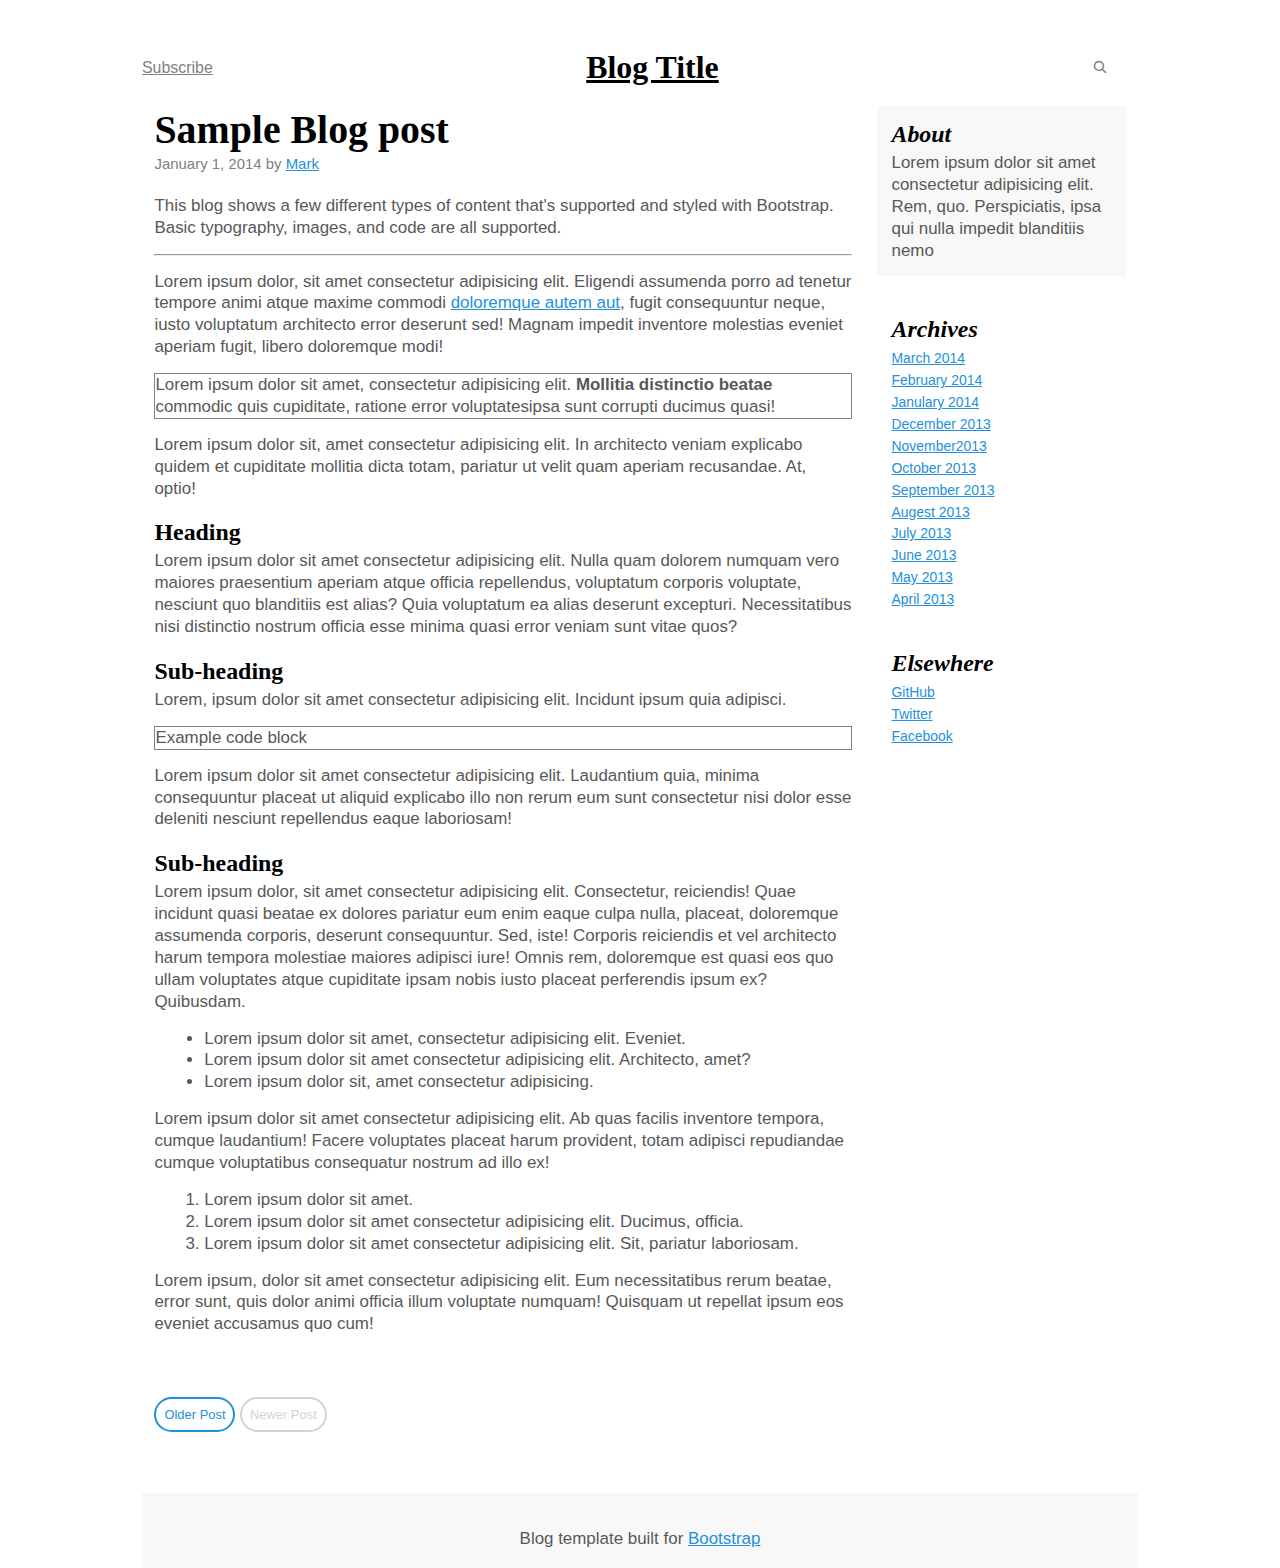
<file: detailed_page/index.html>
<!DOCTYPE html>
<html lang="en">

<head>
    <meta charset="UTF-8">
    <meta http-equiv="X-UA-Compatible" content="IE=edge">
    <meta name="viewport" content="width=device-width, initial-scale=1.0">
    <title>Blog Post</title>

    <link rel="stylesheet" href="../utilities/iconfont/iconfont.css">

    <link rel="stylesheet" href="../utilities/css/reset.css">
    <link rel="stylesheet" href="../utilities/css/header.css">
    <link rel="stylesheet" href="./css/content.css">
    <link rel="stylesheet" href="./css/aside.css">
    <link rel="stylesheet" href="../utilities/css/footer.css">
    <link rel="stylesheet" href="./css/responsive.css">

</head>

<body>
    <!-- Header -->
    <header class="blog-header">
        <div class="blog-header-row">

            <div class="blog-header-subscribe__link">
                <a href="#">Subscribe</a>
            </div>

            <div class="blog-header-title__h1">
                <h1>Blog Title</h1>
            </div>

            <div class="blog-header-search__span">
                <span class="iconfont icon-search"></span>
            </div>
        </div>
    </header>

    <!-- Content & Sharing -->
    <section class="post-container">

        <div class="post-row">

            <div class="post-item">
                <article class="post-details">

                    <div class="post-title-date">
                        <h1 class="post-title">Sample Blog post</h1>
                        <p class="post-date">January 1, 2014 by <a href="#">Mark</a></p>
                    </div>

                    <div class="post-abstract">
                        <p>
                            This blog shows a few different types of content that's supported and styled with Bootstrap.
                            Basic typography, images, and code are all supported.
                        </p>

                        <hr>

                        <p>
                            Lorem ipsum dolor, sit amet consectetur adipisicing elit. Eligendi assumenda porro ad
                            tenetur tempore animi atque maxime commodi <a href=""> doloremque autem aut</a>, fugit
                            consequuntur neque,
                            iusto voluptatum architecto error deserunt sed!
                            Magnam impedit inventore molestias eveniet aperiam fugit, libero doloremque modi!
                        </p>

                        <p class="add-border">
                            Lorem ipsum dolor sit amet, consectetur adipisicing elit. <strong>Mollitia distinctio
                                beatae</strong> commodic quis cupiditate, ratione error voluptatesipsa sunt corrupti
                            ducimus quasi!
                        </p>

                        <p>
                            Lorem ipsum dolor sit, amet consectetur adipisicing elit. In architecto veniam explicabo
                            quidem et cupiditate mollitia dicta totam, pariatur ut velit quam
                            aperiam recusandae. At, optio!
                        </p>

                    </div>

                    <div class="post-heading">
                        <h2>Heading</h2>
                        <p>
                            Lorem ipsum dolor sit amet consectetur adipisicing elit. Nulla quam dolorem numquam vero
                            maiores praesentium aperiam atque officia repellendus, voluptatum
                            corporis voluptate, nesciunt quo blanditiis est alias?
                            Quia voluptatum ea alias deserunt excepturi. Necessitatibus nisi distinctio nostrum officia
                            esse minima quasi error veniam sunt vitae quos?
                        </p>
                    </div>

                    <div class="post-sub-heading-border">
                        <h2>Sub-heading</h2>
                        <p>
                            Lorem, ipsum dolor sit amet consectetur adipisicing elit. Incidunt ipsum quia adipisci.
                        </p>

                        <p class="add-border">
                            Example code block
                        </p>

                        <p>
                            Lorem ipsum dolor sit amet consectetur adipisicing elit. Laudantium quia, minima
                            consequuntur placeat ut aliquid explicabo illo non rerum eum sunt consectetur nisi dolor
                            esse deleniti nesciunt repellendus eaque laboriosam!
                        </p>
                    </div>

                    <div class="post-sub-heading-list">
                        <h2>Sub-heading</h2>
                        <p>
                            Lorem ipsum dolor, sit amet consectetur adipisicing elit. Consectetur, reiciendis! Quae
                            incidunt quasi beatae ex dolores pariatur eum enim eaque culpa nulla, placeat, doloremque
                            assumenda corporis, deserunt consequuntur. Sed, iste!
                            Corporis reiciendis et vel architecto harum tempora molestiae maiores adipisci iure! Omnis
                            rem, doloremque est quasi eos quo ullam voluptates atque cupiditate ipsam nobis iusto
                            placeat perferendis ipsum ex? Quibusdam.
                        </p>

                        <ul>
                            <li>Lorem ipsum dolor sit amet, consectetur adipisicing elit. Eveniet.</li>
                            <li>Lorem ipsum dolor sit amet consectetur adipisicing elit. Architecto, amet?</li>
                            <li>Lorem ipsum dolor sit, amet consectetur adipisicing.</li>
                        </ul>

                        <p>
                            Lorem ipsum dolor sit amet consectetur adipisicing elit. Ab quas facilis inventore tempora,
                            cumque laudantium! Facere voluptates placeat harum provident, totam adipisci repudiandae
                            cumque voluptatibus consequatur nostrum ad illo ex!
                        </p>

                        <ol>
                            <li>Lorem ipsum dolor sit amet.</li>
                            <li>Lorem ipsum dolor sit amet consectetur adipisicing elit. Ducimus, officia.</li>
                            <li>Lorem ipsum dolor sit amet consectetur adipisicing elit. Sit, pariatur laboriosam.</li>
                        </ol>

                        <p>
                            Lorem ipsum, dolor sit amet consectetur adipisicing elit. Eum necessitatibus rerum beatae,
                            error sunt, quis dolor animi officia illum voluptate numquam! Quisquam ut repellat ipsum eos
                            eveniet accusamus quo cum!
                        </p>
                    </div>

                    <div class="post-tags">
                        <span class="post-tag post-tag-active">Older Post</span>
                        <span class="post-tag">Newer Post</span>
                    </div>


                    
                </article>
            </div>

            <div class="post-item">
                <aside class="post-sharing">
                    <div class="sharing-about">
                        <h2 class="sharing-about-head sharing-head"><em>About</em></h3>
                        <p>
                            Lorem ipsum dolor sit amet consectetur adipisicing elit. Rem, quo. Perspiciatis, ipsa qui
                            nulla impedit blanditiis nemo
                        </p>
                    </div>

                    <div class="sharing-archives">
                        <h2 class="sharing-about-head sharing-head"><em>Archives</em></h3>
                        <ul>
                            <li><a href="#">March 2014</a></li>
                            <li><a href="#">February 2014</a></li>
                            <li><a href="#">Janulary 2014</a></li>
                            <li><a href="#">December 2013</a></li>
                            <li><a href="#">November2013</a></li>
                            <li><a href="#">October 2013</a></li>
                            <li><a href="#">September 2013</a></li>
                            <li><a href="#">Augest 2013</a></li>
                            <li><a href="#">July 2013</a></li>
                            <li><a href="#">June 2013</a></li>
                            <li><a href="#">May 2013</a></li>
                            <li><a href="#">April 2013</a></li>
                        </ul>
                    </div>

                    <div class="sharing-elsewhere">
                        <h2 class="sharing-about-head sharing-head"><em>Elsewhere</em></h3>
                        <ul>
                            <li><a href="#">GitHub</a></li>
                            <li><a href="#">Twitter</a></li>
                            <li><a href="#">Facebook</a></li>
                        </ul>
                    </div>
                </aside>
            </div>
        </div>
    </section>

    <!-- Footer -->
    <footer class="blog-footer">
        <p>Blog template built for <a href="#">Bootstrap</a></p>
    </footer>

</body>

</html>
</file>
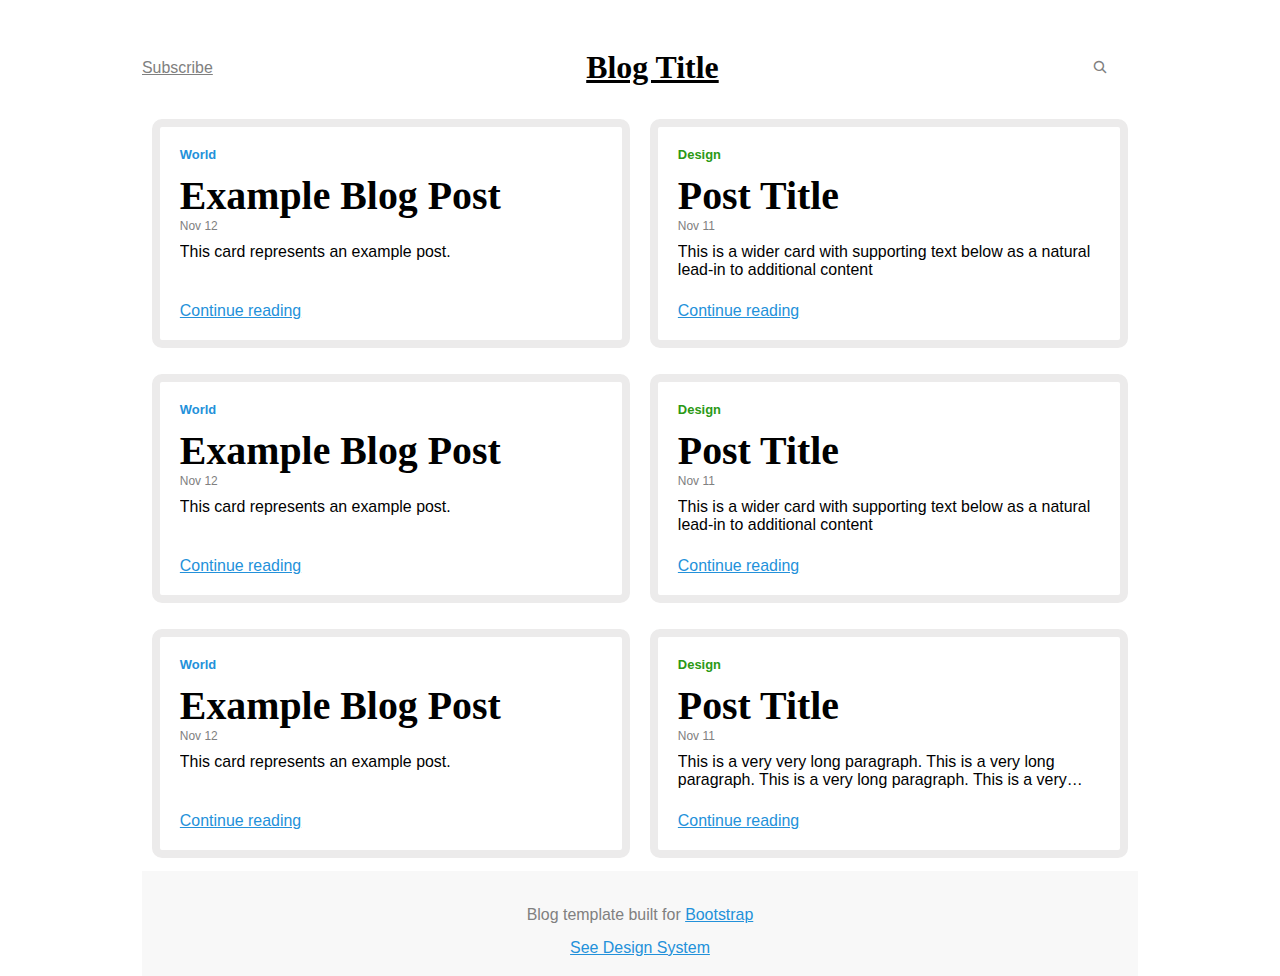
<file: main_page/index.html>
<!DOCTYPE html>
<html lang="en">

<head>
    <meta charset="UTF-8">
    <meta http-equiv="X-UA-Compatible" content="IE=edge">
    <meta name="viewport" content="width=device-width, initial-scale=1.0">
    <title>My Blog</title>

    <link rel="stylesheet" href="../utilities/iconfont/iconfont.css">

    <link rel="stylesheet" href="../utilities/css/reset.css">
    <link rel="stylesheet" href="../utilities/css/header.css">
    <link rel="stylesheet" href="./css/section.css">
    <link rel="stylesheet" href="../utilities/css/footer.css">
    <link rel="stylesheet" href="./css/responsive.css">
</head>

<body>
    <!-- Header -->
    <header class="blog-header">
        <div class="blog-header-row">

            <div class="blog-header-subscribe__link">
                <a href="#">Subscribe</a>
            </div>

            <div class="blog-header-title__h1">
                <h1>Blog Title</h1>
            </div>

            <div class="blog-header-search__span">
                <span class="iconfont icon-search"></span>
            </div>
        </div>
    </header>

    <!-- Section -->
    <section class="blog-article-container">
        <!-- One Row -->
        <div class="article-container-row">

            <article class="article-container-item">

                <div class="article-details">

                    <div class="article-category article-category-world">
                        <strong>World</strong>
                    </div>

                    <div class="article-title">
                        <h1>Example Blog Post</h1>
                    </div>

                    <div class="article-date">
                        <p>Nov 12</p>
                    </div>

                    <div class="article-content">
                        <p>This card represents an example post.</p>
                    </div>

                    <div class="article-full-content__link">
                        <a href="../detailed_page/index.html">Continue reading</a>
                    </div>

                </div>

            </article>

            <article class="article-container-item">

                <div class="article-details">

                    <div class="article-category article-category-design">
                        <strong>Design</strong>
                    </div>

                    <div class="article-title">
                        <h1>Post Title</h1>
                    </div>

                    <div class="article-date">
                        <p>Nov 11</p>
                    </div>

                    <div class="article-content">
                        <p>This is a wider card with supporting text below as a natural lead-in to additional content
                        </p>
                    </div>

                    <div class="article-full-content__link">
                        <a href="../detailed_page/index.html">Continue reading</a>
                    </div>

                </div>

            </article>
        </div>
        <!-- One Row -->
        <div class="article-container-row">

            <article class="article-container-item">

                <div class="article-details">

                    <div class="article-category article-category-world">
                        <strong>World</strong>
                    </div>

                    <div class="article-title">
                        <h1>Example Blog Post</h1>
                    </div>

                    <div class="article-date">
                        <p>Nov 12</p>
                    </div>

                    <div class="article-content">
                        <p>This card represents an example post.</p>
                    </div>

                    <div class="article-full-content__link">
                        <a href="../detailed_page/index.html">Continue reading</a>
                    </div>

                </div>

            </article>

            <article class="article-container-item">

                <div class="article-details">

                    <div class="article-category article-category-design">
                        <strong>Design</strong>
                    </div>

                    <div class="article-title">
                        <h1>Post Title</h1>
                    </div>

                    <div class="article-date">
                        <p>Nov 11</p>
                    </div>

                    <div class="article-content">
                        <p>This is a wider card with supporting text below as a natural lead-in to additional content
                        </p>
                    </div>

                    <div class="article-full-content__link">
                        <a href="../detailed_page/index.html">Continue reading</a>
                    </div>

                </div>

            </article>
        </div>
        <!-- One Row -->
        <div class="article-container-row">

            <article class="article-container-item">

                <div class="article-details">

                    <div class="article-category article-category-world">
                        <strong>World</strong>
                    </div>

                    <div class="article-title">
                        <h1>Example Blog Post</h1>
                    </div>

                    <div class="article-date">
                        <p>Nov 12</p>
                    </div>

                    <div class="article-content">
                        <p>This card represents an example post.</p>
                    </div>

                    <div class="article-full-content__link">
                        <a href="../detailed_page/index.html">Continue reading</a>
                    </div>

                </div>

            </article>

            <article class="article-container-item">

                <div class="article-details">

                    <div class="article-category article-category-design">
                        <strong>Design</strong>
                    </div>

                    <div class="article-title">
                        <h1>Post Title</h1>
                    </div>

                    <div class="article-date">
                        <p>Nov 11</p>
                    </div>

                    <div class="article-content">
                        <p>This is a very very long paragraph. This is a very long paragraph. This is a very long
                            paragraph. This is a very very long paragraph. This is a very very long paragraph. This is a
                            very long paragraph. This is a very very long paragraph. This is a very long paragraph. This
                            is a very long paragraph. This is a very very long paragraph. This is a very long paragraph. This is a very long
                            paragraph. This is a very very long paragraph.
                        </p>
                    </div>

                    <div class="article-full-content__link">
                        <a href="../detailed_page/index.html">Continue reading</a>
                    </div>

                </div>

            </article>
        </div>

    </section>

    <!-- Footer -->
    <footer class="blog-footer">
        <p>Blog template built for <a href="#">Bootstrap</a></p>
        <p><a href="#">See Design System</a></p>
    </footer>
</body>

</html>
</file>
<file: utilities/iconfont/iconfont.css>
@font-face {
  font-family: "iconfont"; /* Project id  */
  src: url('iconfont.ttf?t=1680230200671') format('truetype');
}

.iconfont {
  font-family: "iconfont" !important;
  font-size: 16px;
  font-style: normal;
  -webkit-font-smoothing: antialiased;
  -moz-osx-font-smoothing: grayscale;
}

.icon-search:before {
  content: "\e626";
}
</file>
<file: utilities/css/header.css>
/* CSS for Header  */
.blog-header {
    margin: 50px 0 20px;
}

.blog-header-row {
    display: flex;
    justify-content: space-between;
    width: 100%;
    max-width: 100rem;
    margin: 0 auto;
}

.blog-header-subscribe__link a,
.blog-header-search__span span {
    color: var(--header-text-color);
}

.blog-header-subscribe__link, .blog-header-search__span {
    align-self:center;
}

.blog-header-title__h1 {
    text-decoration: underline;
    font-family: 'Times New Roman', Times, serif;
}

.blog-header-search__span {
    margin-right: 3rem;
}
</file>
<file: detailed_page/css/content.css>
/* CSS for Content & Sharing */
/* CSS for overall */
.add-border {
    border: 1px solid var(--post-border-color);
}

p, li {
    color: var(--post-text-color);
    font-size: 1.7rem;
    line-height: 2.2rem;
}

/* CSS for flex */
.post-container {
    display: flex;
    width: 100%;
    max-width: 100rem;
    margin: 0 auto;
}

.post-row {
    display: flex;
    justify-content: space-around;
}

.post-item:nth-of-type(1) {
    width: 70%;
}

.post-item:nth-of-type(2) {
    width: 25%;
}

/* CSS for left post item */
/* CSS for post-title-date */
.post-title-date {
    margin-bottom: 1rem;
}

.post-title-date .post-title {
    font-size: 4rem;
    font-family: 'Times New Roman', Times, serif;
}

.post-title-date .post-date {
    color: var(--date-color);
    font-size: 1.5rem;
}

/* CSS for content */
.post-abstract,
.post-heading,
.post-sub-heading-border,
.post-sub-heading-list {
    margin: 2rem 0px;
}

.post-abstract p,
.post-heading p,
.post-sub-heading-border p,
.post-sub-heading-list p,
.post-sub-heading-list ul,
.post-sub-heading-list ol {
    margin-bottom: 1.5rem;
}

.post-heading h2,
.post-sub-heading-border h2,
.post-sub-heading-list h2 {
    font-family: 'Times New Roman', Times, serif;
}

.post-sub-heading-list ul,
.post-sub-heading-list ol {
    margin-left: 5rem;
}

.post-abstract hr {
    margin: 1.5rem 0px;
}

h2 {
    margin-bottom: 0.4rem;
}

/* CSS for post-tag */
.post-tags {
    margin: 7rem 0;
}

.post-tag {
    font-size: 1.3rem;
    border: 2px solid var(--post-tag-color__deactive);
    border-radius: 50rem;
    padding: 0.8rem;
    color: lightgray;
}

.post-tag-active {
    border: 2px solid var(--post-tag-color__active);
    color: var(--post-tag-color__active);
}
</file>
<file: detailed_page/css/aside.css>
.sharing-about,
.sharing-archives,
.sharing-elsewhere {
    margin-bottom: 4rem;
}

.sharing-archives,
.sharing-elsewhere {
    margin-left: 1.5rem;
}

h2 {
    font-family: 'Times New Roman', Times, serif;
}

.sharing-about {
    background-color: var(--post-about-color);
    padding: 1.5rem;
}

.sharing-archives li,
.sharing-elsewhere li {
    list-style: none;
}

.sharing-archives a,
.sharing-elsewhere a {
    font-size: 1.4rem;
    line-height: 1.4rem;
}
</file>
<file: utilities/css/footer.css>
/* CSS for Footer */
.blog-footer {
    background-color: var(--footer-background-color);
    color: var(--footer-text-color);
    width: 100%;
    max-width: 100rem;
    margin: 0 auto;
    padding-top: 2rem;
    padding-bottom: 0.4rem;
}

.blog-footer p {
    text-align: center;
    margin: 1.5rem 0;
}
</file>
<file: detailed_page/css/responsive.css>
@media (max-width: 650px) {
    .post-row {
        flex-direction: column;
    }

    .post-item:nth-of-type(1),
    .post-item:nth-of-type(2) {
        width: 100%;
    }

    .post-item:nth-of-type(1) {
        padding: 1rem;
    }

    .sharing-archives ul {
        column-count: 4;
    }

    .sharing-elsewhere ul {
        column-count: 3;
    }

}
</file>
<file: main_page/css/section.css>
/* CSS for Section */
.blog-article-container {
    display: flex;
    flex-direction: column;
    width: 100%;
    max-width: 100rem;
    margin: 0 auto;
}

.article-container-row {
    display: flex;
}

.article-container-item {
    width: 100%;
    height: 23rem;
    margin: 1.3rem 1rem;
    padding: 2rem;
    border-radius: 10px;
    border: 8px solid var(--main-border-color);
}

.article-container-item:hover {
    border: 1px solid var(--main-border-color);
}

.article-details {
    display: flex;
    flex-direction: column;
    height: 100%;
    position: relative;
}

.article-full-content__link {
    position: absolute;
    bottom: 0%;
}

.article-date {
    margin-bottom: 1rem;
}

.article-category {
    font-size: 1.3rem;
    margin-bottom: 1rem;
}

.article-category-world {
    color: var(--category-world-color);
}

.article-category-design {
    color: var(--category-design-color);
}

.article-date {
    font-size: 1.2rem;
    color: var(--date-color);
}

.article-title {
    font-size: 2rem;
    font-family: 'Times New Roman', Times, serif;
}


.article-content p {
    width: 100%;
    text-overflow: ellipsis;
    height: 3.6rem;
    display: -webkit-box;
    -webkit-line-clamp: 2;
    -webkit-box-orient: vertical;
    overflow: hidden;
}
</file>
<file: main_page/css/responsive.css>
@media (max-width: 600px) {
    .article-container-row {
        flex-direction: column;
        padding: 0 0.5rem;
    }
    .article-container-item {
        margin: 3px 0px;
    }
}
</file>
